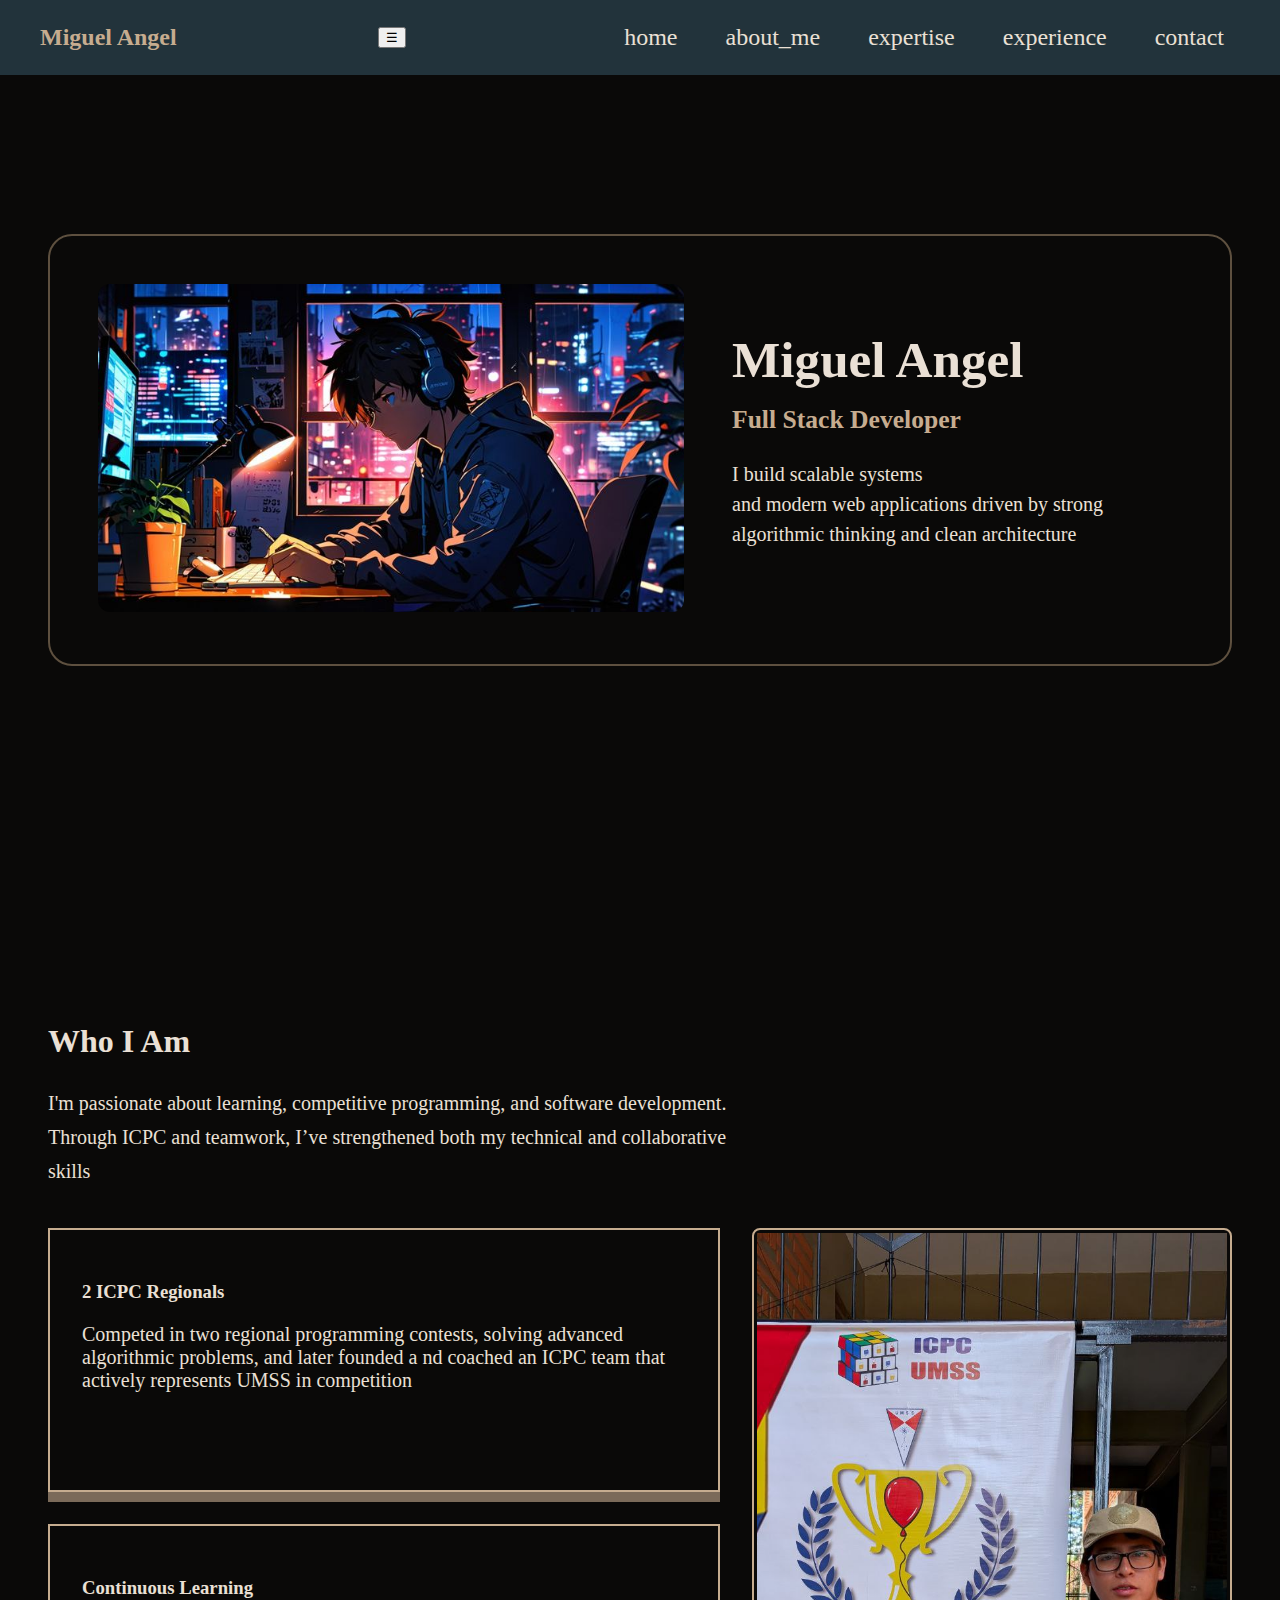
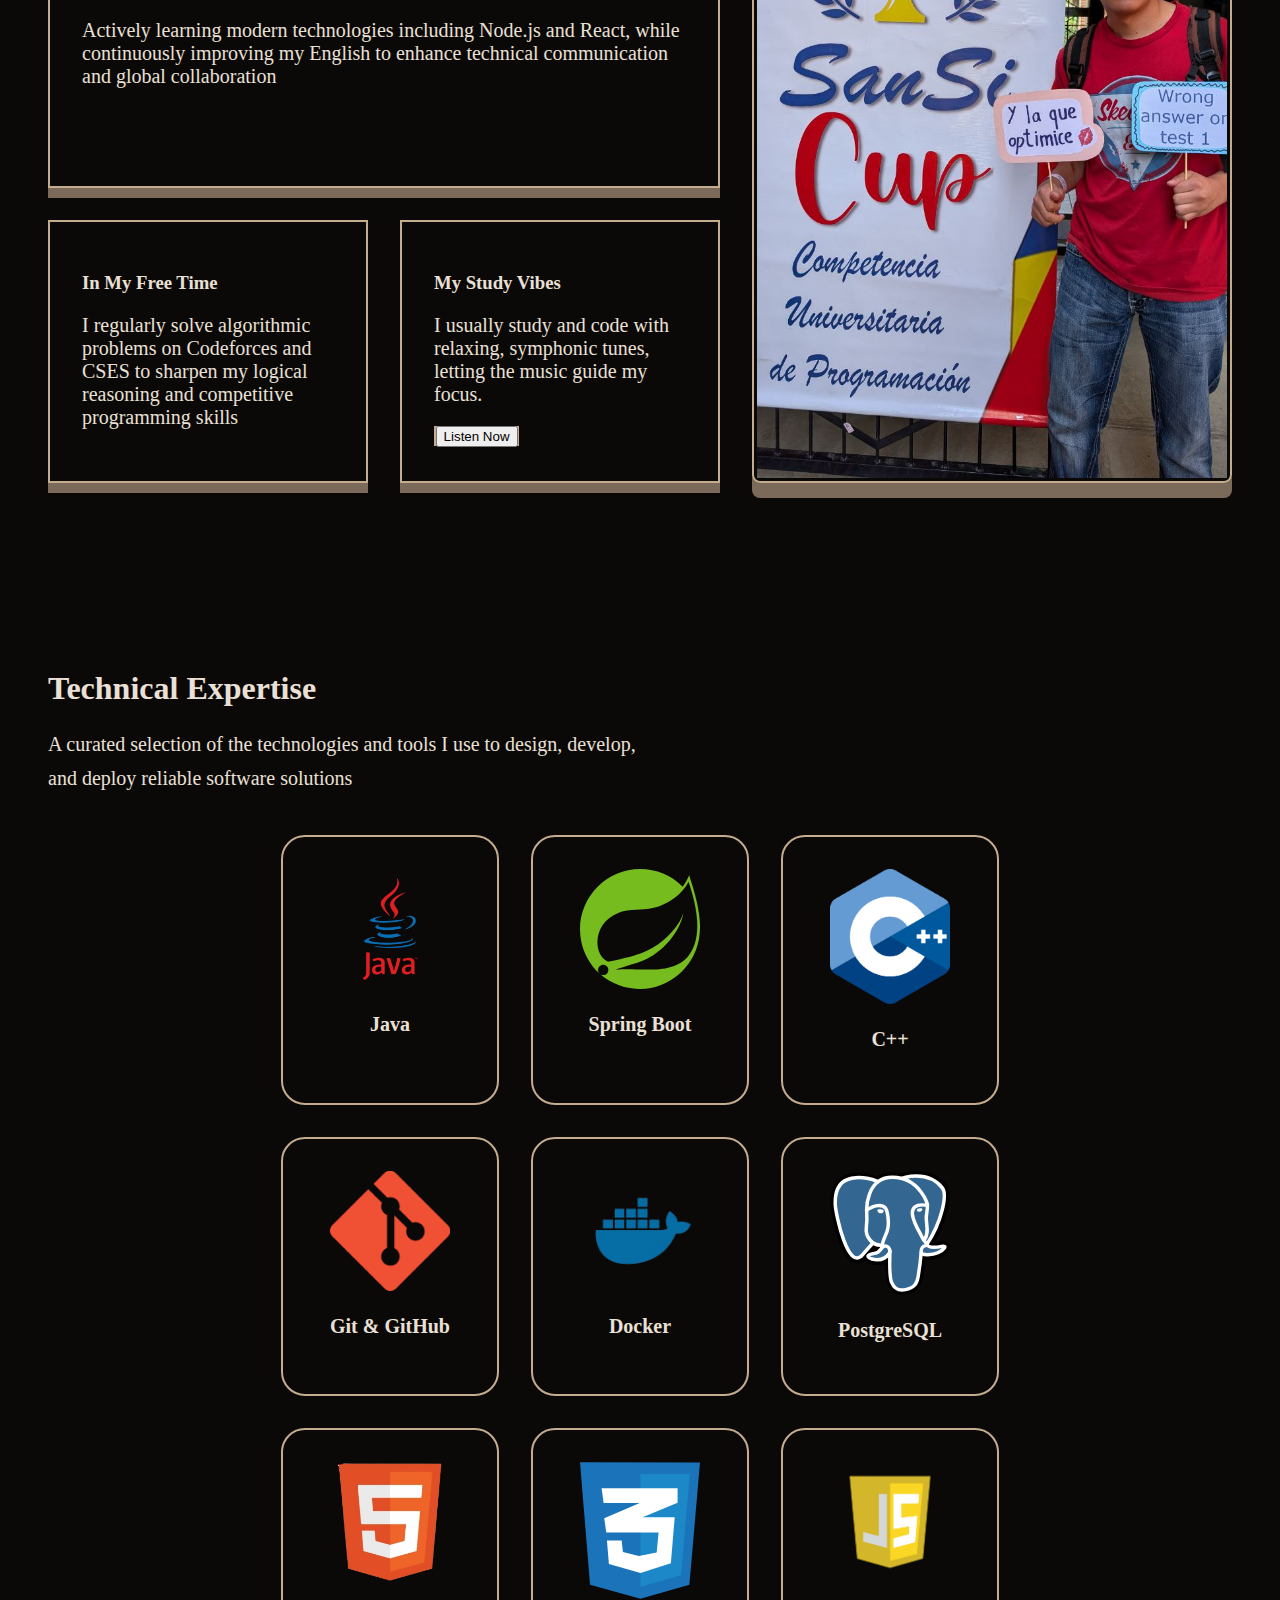
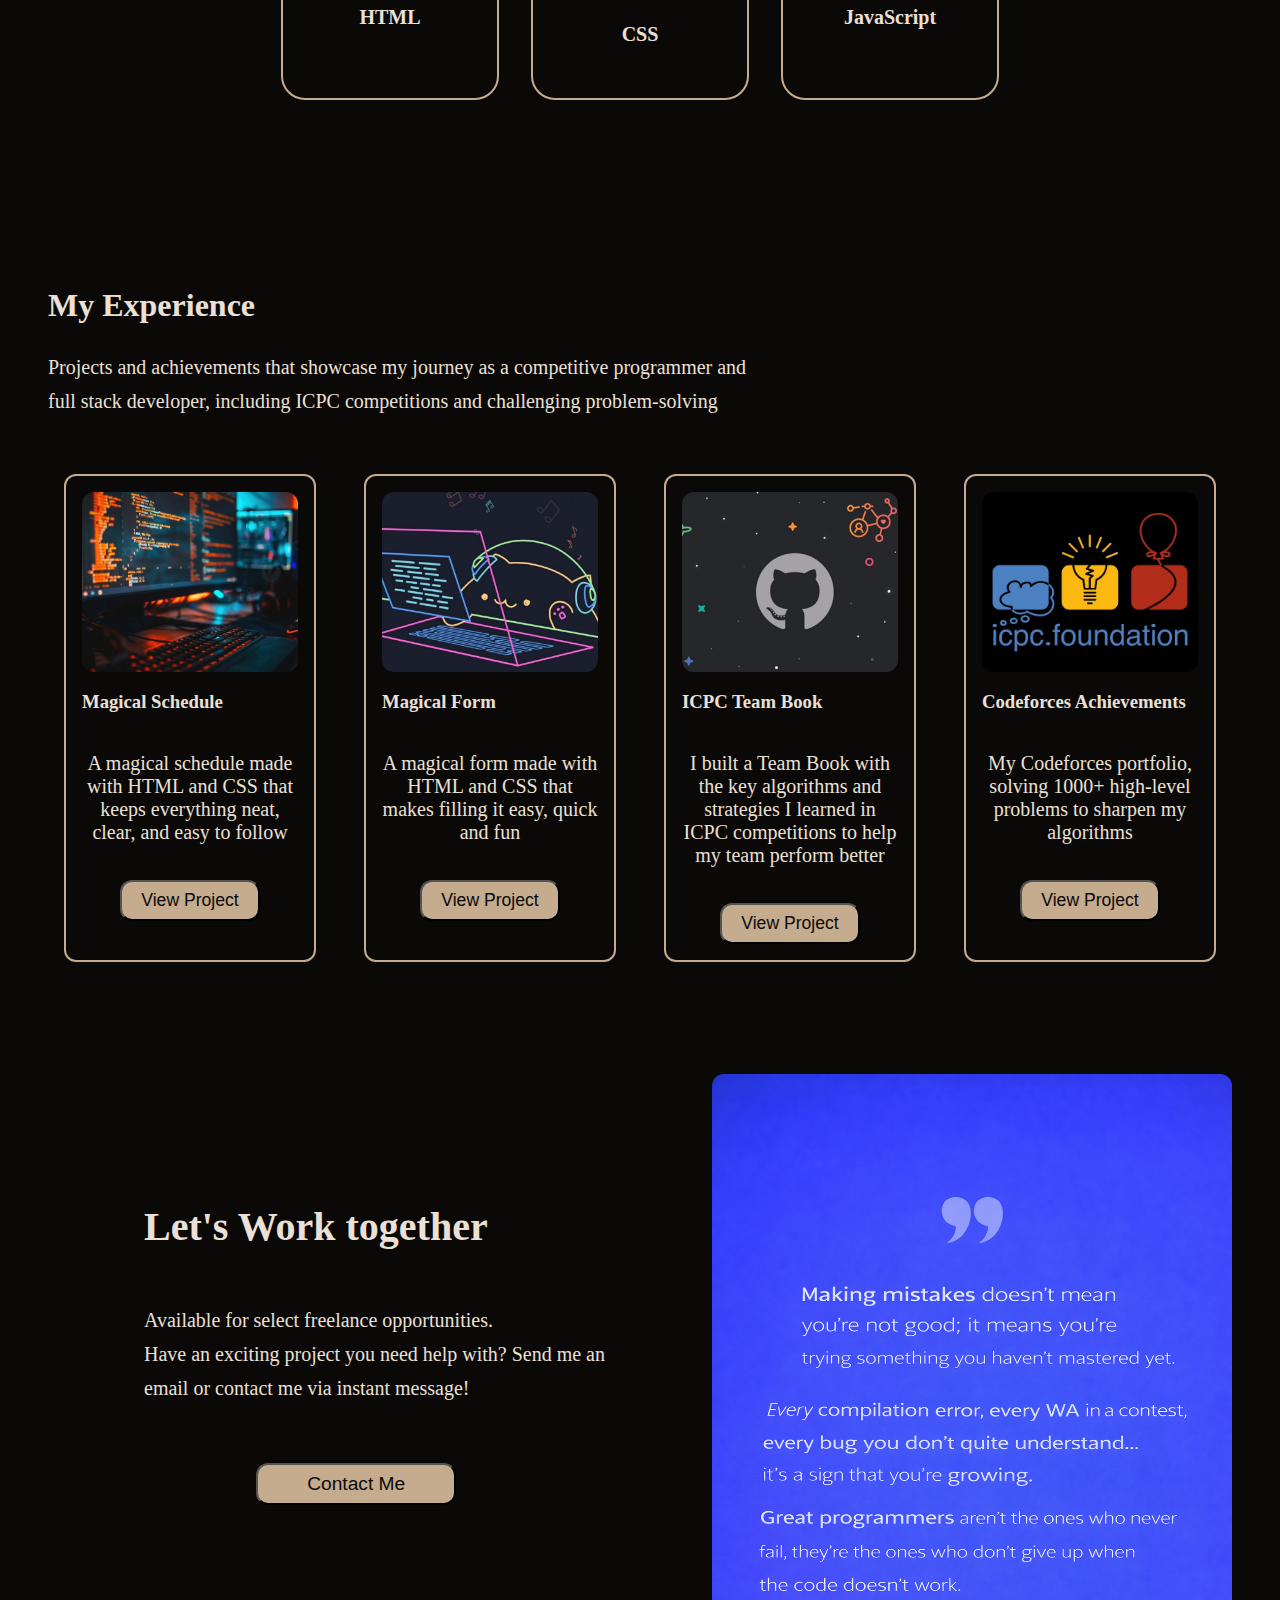
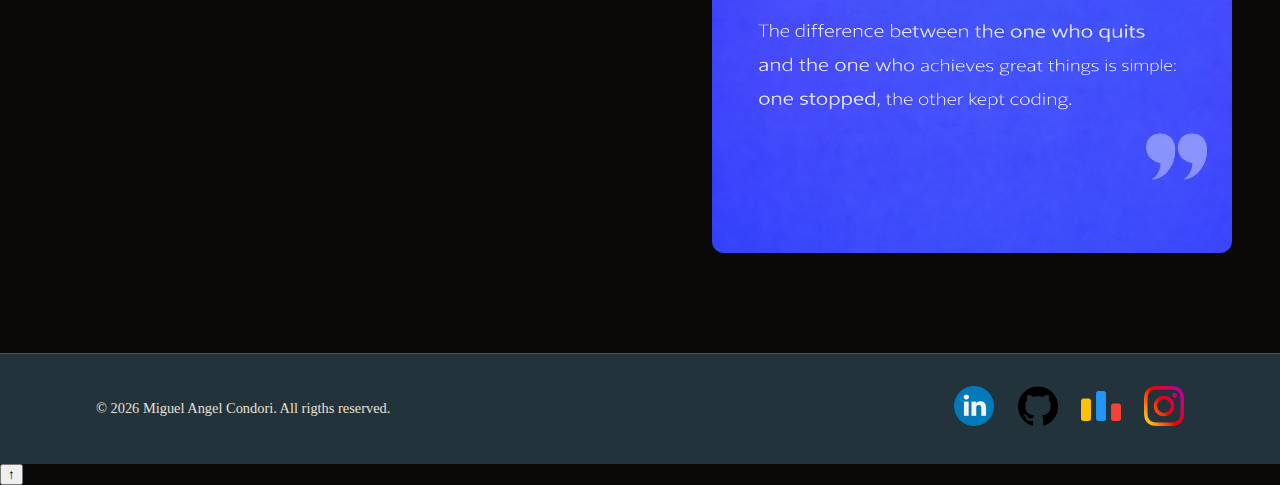
<file: index.html>
<!DOCTYPE html>
<html lang="en">
<head>
    <meta charset="UTF-8">
    <meta name="viewport" content="width=device-width, initial-scale=1.0">
    <title>Portfolio Personal</title>
    <link rel = "stylesheet" href = "style.css">
</head>
<body>
    <header class = "header">
            <div class = "brand">
                Miguel Angel
            </div>
            <button class="menu-btn">
                ☰
            </button>
            <nav class = "nav">
                <ul>
                    <li><a href="#home" id = "nav-home">home</a></li>
                    <li><a href="#about_me" id = "nav-about_me">about_me</a></li>
                    <li><a href="#expertise" id = "nav-expertise">expertise</a></li>
                    <li><a href="#experience" id = "nav-experience">experience</a></li>
                    <li><a href="#contact" id = "nav-contact">contact</a></li>
                </ul>    
            </nav>
    </header>
    <section id = "home" class = "hero">
        <div class = "container">
            <div class = "hero-container">
                <div class = "hero-image">
                    <img src = "img/programmer.jpg" alt = "Programming illustration">
                </div>
                <div class = "hero-text">
                    <h1>Miguel Angel</h1>
                    <h2>Full Stack Developer</h2>
                    <p>
                         I build scalable systems <br>and modern web applications 
                        driven by strong algorithmic thinking and clean architecture 
                    </p>
                </div>
            </div>
        </div>
    </section>

<section id = "about_me">
        <div class = "container">
            <section class = "about_me-text">
                <h2>Who I Am</h2>
                <p>
                    I'm passionate about learning, competitive programming, and software development.
                    Through ICPC and teamwork, I’ve strengthened both my technical and collaborative skills 
                </p>
            </section>
            <div class="about_me-grid">
                <div class="about_me-card" id = "card11">
                    <article>
                        <h3>2 ICPC Regionals</h3>
                        <p>
                            Competed in two regional programming contests,
                            solving advanced algorithmic problems, and later founded a
                            nd coached an ICPC team that actively represents UMSS in competition
                        </p>
                    </article>
                </div>

                <div class="about_me-card" id = "card22">
                    <article>
                        <h3>Continuous Learning</h3>
                        <p>
                        Actively learning modern technologies 
                        including Node.js and React, while continuously 
                        improving my English to enhance technical 
                        communication and global collaboration 
                        </p>
                    </article>
                </div>

                <div class="about_me-card" id = "card33">
                    <article>
                        <h3>In My Free Time</h3>
                        <p>
                        I regularly solve algorithmic problems 
                        on Codeforces and CSES to sharpen my logical 
                        reasoning and competitive programming skills
                        </p>
                    </article>
                </div>

                <div class="about_me-card" id = "card44">
                    <article>
                        <h3>My Study Vibes</h3>
                        <p>
                            I usually study and code with relaxing, 
                            symphonic tunes, letting the music guide 
                            my focus.
                        </p>
                        <a href="https://www.youtube.com/watch?v=mZzXnth9FAs&list=RDmZzXnth9FAs&start_radio=1" target = "_blank" class = "about_me-link">
                            <button class="about_me-button">Listen Now</button>
                        </a>
                    </article>
                </div>

                <div id = "card55" >
                    <img src="img/me.jpeg" alt="foto_me" class="about_me-icon">
                </div>
            </div>
        </div>
    </section>

    <section id = "expertise">
        <div class = "container">
            <section class = "skill-text">
                <h2 id = "expertise2">Technical Expertise</h2>
                <p>
                A curated selection of the technologies and tools I use to design,
                develop, and deploy reliable software solutions
                </p>
            </section>
            <div class = "skill">
                <div class="skill-grid">
                    <div class = "skill-card" id = "card1">
                        <img src="img/javas.webp" alt="Java logo" class="skill-icon">
                        <p> Java </p>
                    </div>
                    <div class = "skill-card" id = "card2">
                        <img src="img/spring.svg" alt="Spring Boot logo" class="skill-icon">
                        <p> Spring Boot </p>
                    </div>
                    <div class = "skill-card" id = "card3">
                        <img src="img/c++.png" alt="C++ logo" class="skill-icon">
                        <p> C++</p>
                    </div>
                    <div class = "skill-card" id = "card4">
                        <img src="img/git.png" alt="Git logo" class="skill-icon">
                        <p>Git & GitHub</p>
                    </div>
                    <div class = "skill-card" id = "card5">
                        <img src="img/docker2.png" alt="Docker logo" class="skill-icon">
                        <p>Docker</p>
                    </div>
                    <div class = "skill-card" id = "card6">
                        <img src="img/Postgresql.svg" alt="PostgreSQL logo" class="skill-icon">
                        <p>PostgreSQL</p>
                    </div>
                    <div class = "skill-card" id = "card7">
                        <img src="img/html2.png" alt="HTML logo" class="skill-icon">
                        <p>HTML</p>
                    </div>
                    <div class = "skill-card" id = "card8">
                        <img src="img/css-3.svg" alt="CSS logo" class="skill-icon">
                        <p>CSS</p>
                    </div>
                    <div class = "skill-card" id = "card9">
                        <img src="img/javascript.webp" alt="JavaScript logo" class="skill-icon">
                        <p>JavaScript</p>
                    </div>
                </div>
            </div>
        </div>
    </section>
    <section id = "experience">
        <div class = "container">
            <section class = "experience-text">
                <h2>My Experience</h2>
                <p>
                    Projects and achievements that showcase my journey as a competitive programmer 
                    and full stack developer,
                     including ICPC competitions and 
                     challenging problem-solving 
                </p>
            </section>
            <div class = "experience-content">
                <article class = "experience-card">
                    <img src = "img/proyecto1.jpg" alt = "project1" class = "experience-icon">
                        <h3>Magical Schedule</h3>
                        <p>
                         A magical schedule made with HTML and CSS 
                        that keeps everything neat, clear,
                         and easy to follow 
                        </p>
                    <article class = "experience-content-buttom">
                         <button><a href="Projects/HorarioMagico.html" alt = "codeforces" target = "_blank">View Project</a></button>       
                    </article>
                </article>
                <article class = "experience-card">
                    <img src = "img/proyecto2.jpg" alt = "project2" class = "experience-icon">
                            <h3>Magical Form</h3>
                            <p>
                            A magical form made with HTML and CSS 
                            that makes filling it easy, quick <br> and fun 
                            </p>
                        <article class = "experience-content-buttom">
                        <button><a href="Projects/RegistroMagico.html" alt = "codeforces" target = "_blank">View Project</a></button>      
                    </article>
                </article>
                <article class = "experience-card">
                    <img src = "img/proyecto3.jpg" alt = "project3" class = "experience-icon">
                    <h3>ICPC Team Book</h3>
                    <p>
                        I built a Team Book with the key algorithms and strategies 
                        I learned in ICPC competitions 
                        to help my team perform better
                    </p>
                    <article class = "experience-content-buttom">
                         <button><a href="https://github.com/Chambeador/TeamBook-Personal/tree/main/algorithm" alt = "github perfile" target="_blank">View Project</a></button>    
                    </article>
                </article>
                <article class = "experience-card">
                    <img src = "img/projectoLast.jpeg" alt = "project4" class = "experience-icon" >
                    <h3>Codeforces Achievements</h3>
                    <p>
                         My Codeforces portfolio, solving 1000+ high-level 
                        problems to sharpen my algorithms 
                    </p>
                    <article class = "experience-content-buttom">
                         <button><a href="https://codeforces.com/profile/Simurdiera_MAC" alt = "codeforces" target = "_blank">View Project</a></button>    
                    </article>
                </article>
            </div>
        
        </div>    
    </section>

    
    <section id = "contact">
        <div class = "container">
            <div class = "contact-container">
                <section class = "contact-text">
                    <h2>Let's Work together</h2>
                    <p>
                        Available for select freelance opportunities. <br>
                        Have an exciting project you need help with?
                        Send me an email or contact me via instant message!
                    </p>
                     <div class = "contact-links">
                        <button class = "contact-button">
                            <a href="mailto:miguelcondoriwtf2@gmail.com">
                                Contact Me
                            </a>
                        </button>
                     </div>
                </section>
                <article class = "contact-img">
                    <img src="img/moti123.png" class = "contact-icon">
                </article>
            </div>
        </div>
    </section>
    <footer class = "footer">
        <p>© 2026 Miguel Angel Condori. All rigths reserved.</p>
        <article class = "footer-links">
            <a 
                href = "https://www.linkedin.com/in/miguel-condori-698671289/" alt = "LinkedIn" 
                target = "_blank"><img src = "img/icono link.png" class = "footer-icon">
            </a>
            <a 
                href = "https://github.com/Chambeador" alt = "GitHub" 
                target = "_blank" ><img src = "img/icono git.png" class = "footer-icon">
            </a>
            <a 
                href = "https://codeforces.com/profile/Simurdiera_MAC" alt = "Codeforces" 
                target = "_blank"><img src = "img/codeforces.webp"  class = "footer-icon">
            </a>
                        <a 
                href = "https://www.instagram.com/miguel_angell322/" alt = "instagram" 
                target = "_blank"><img src = "img/ig123.webp"  class = "footer-icon">
            </a>

        </article>
    </footer>
    <button id="top-btn">↑</button>
    <script src="main.js"></script>
</body>
</html>
</file>
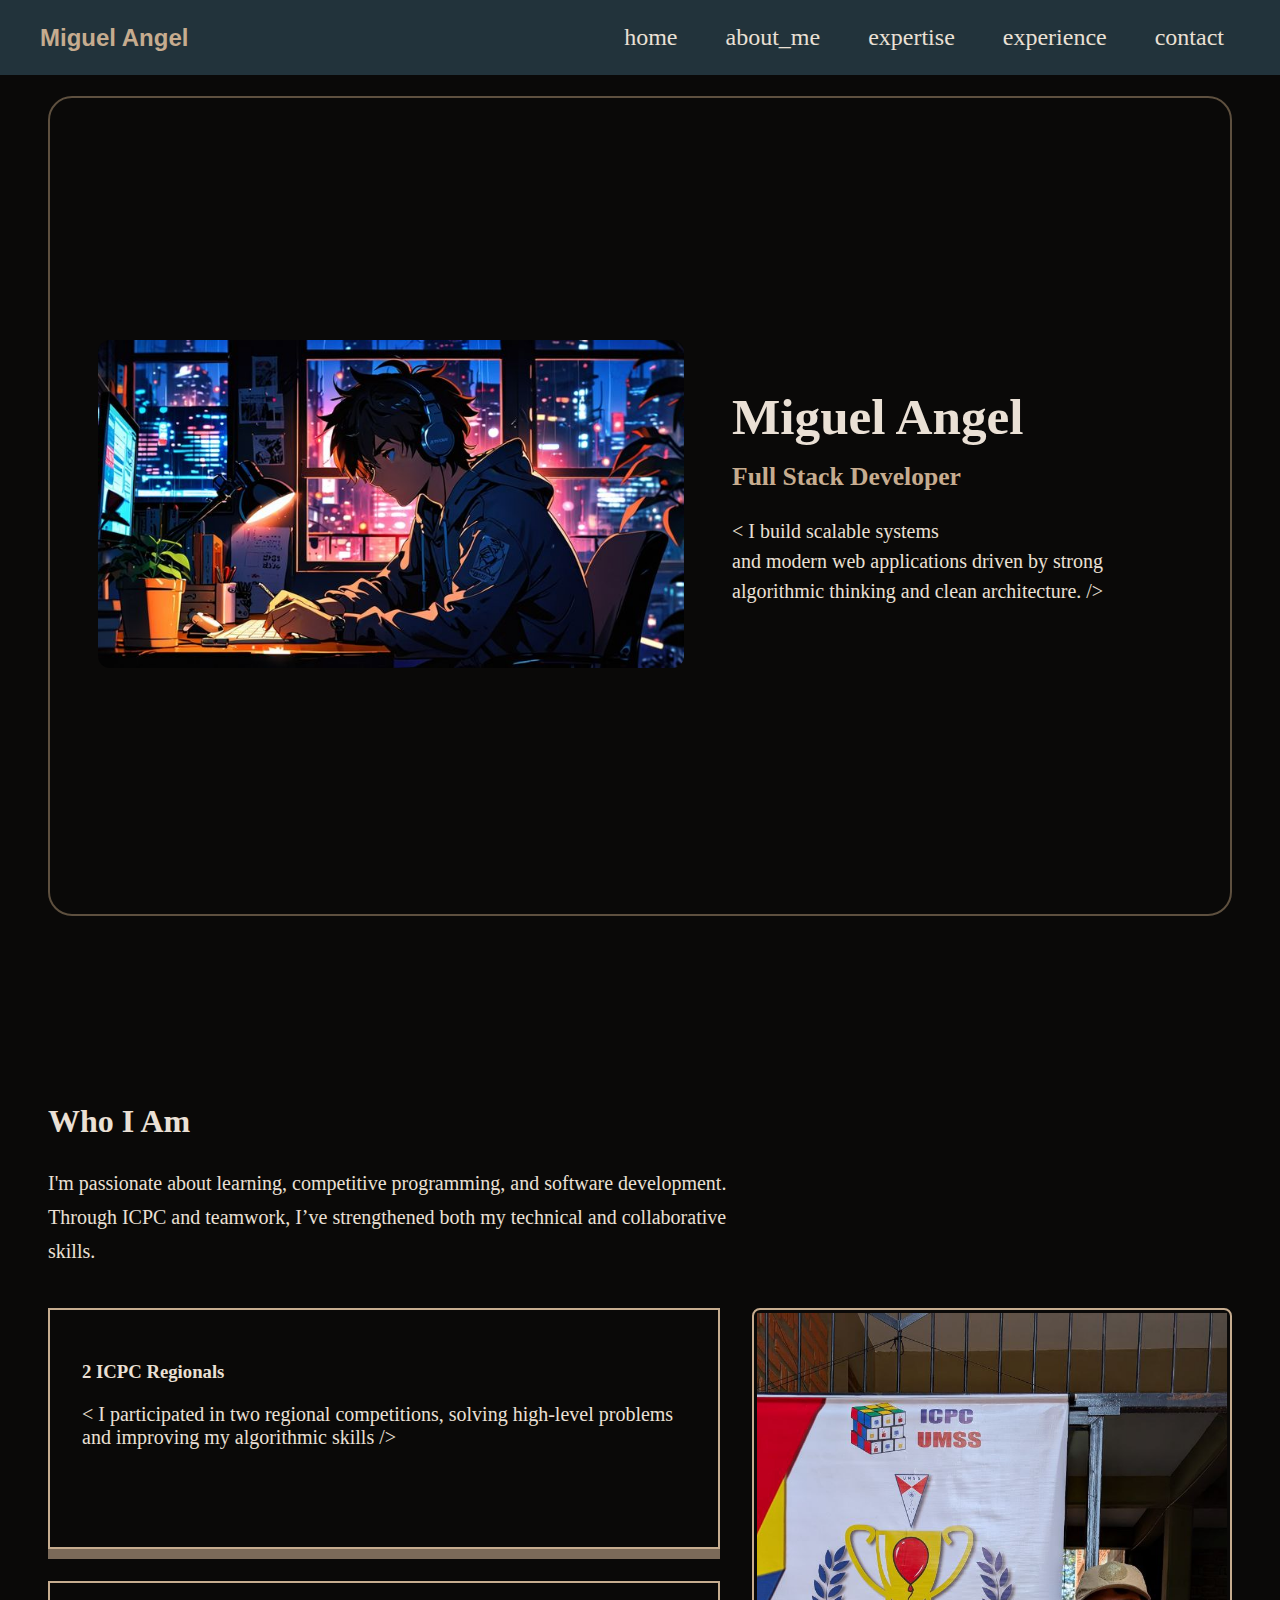
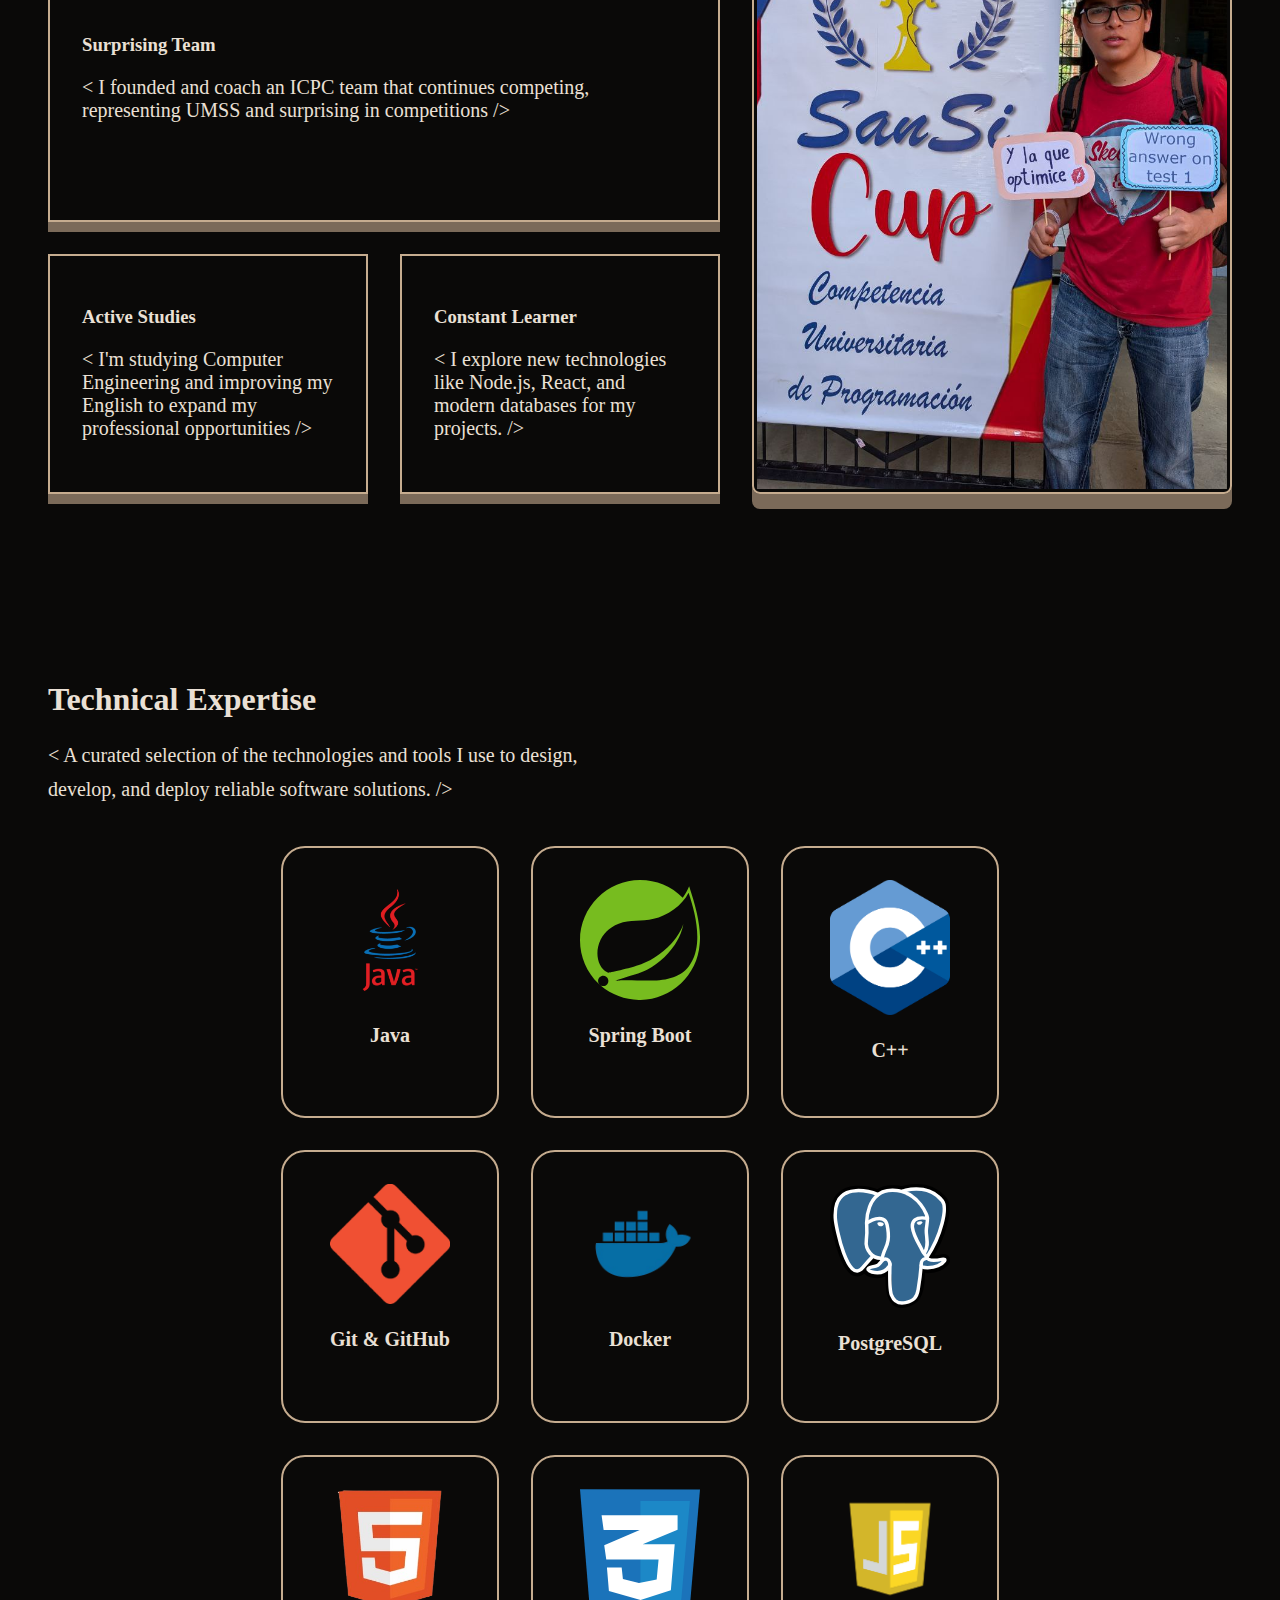
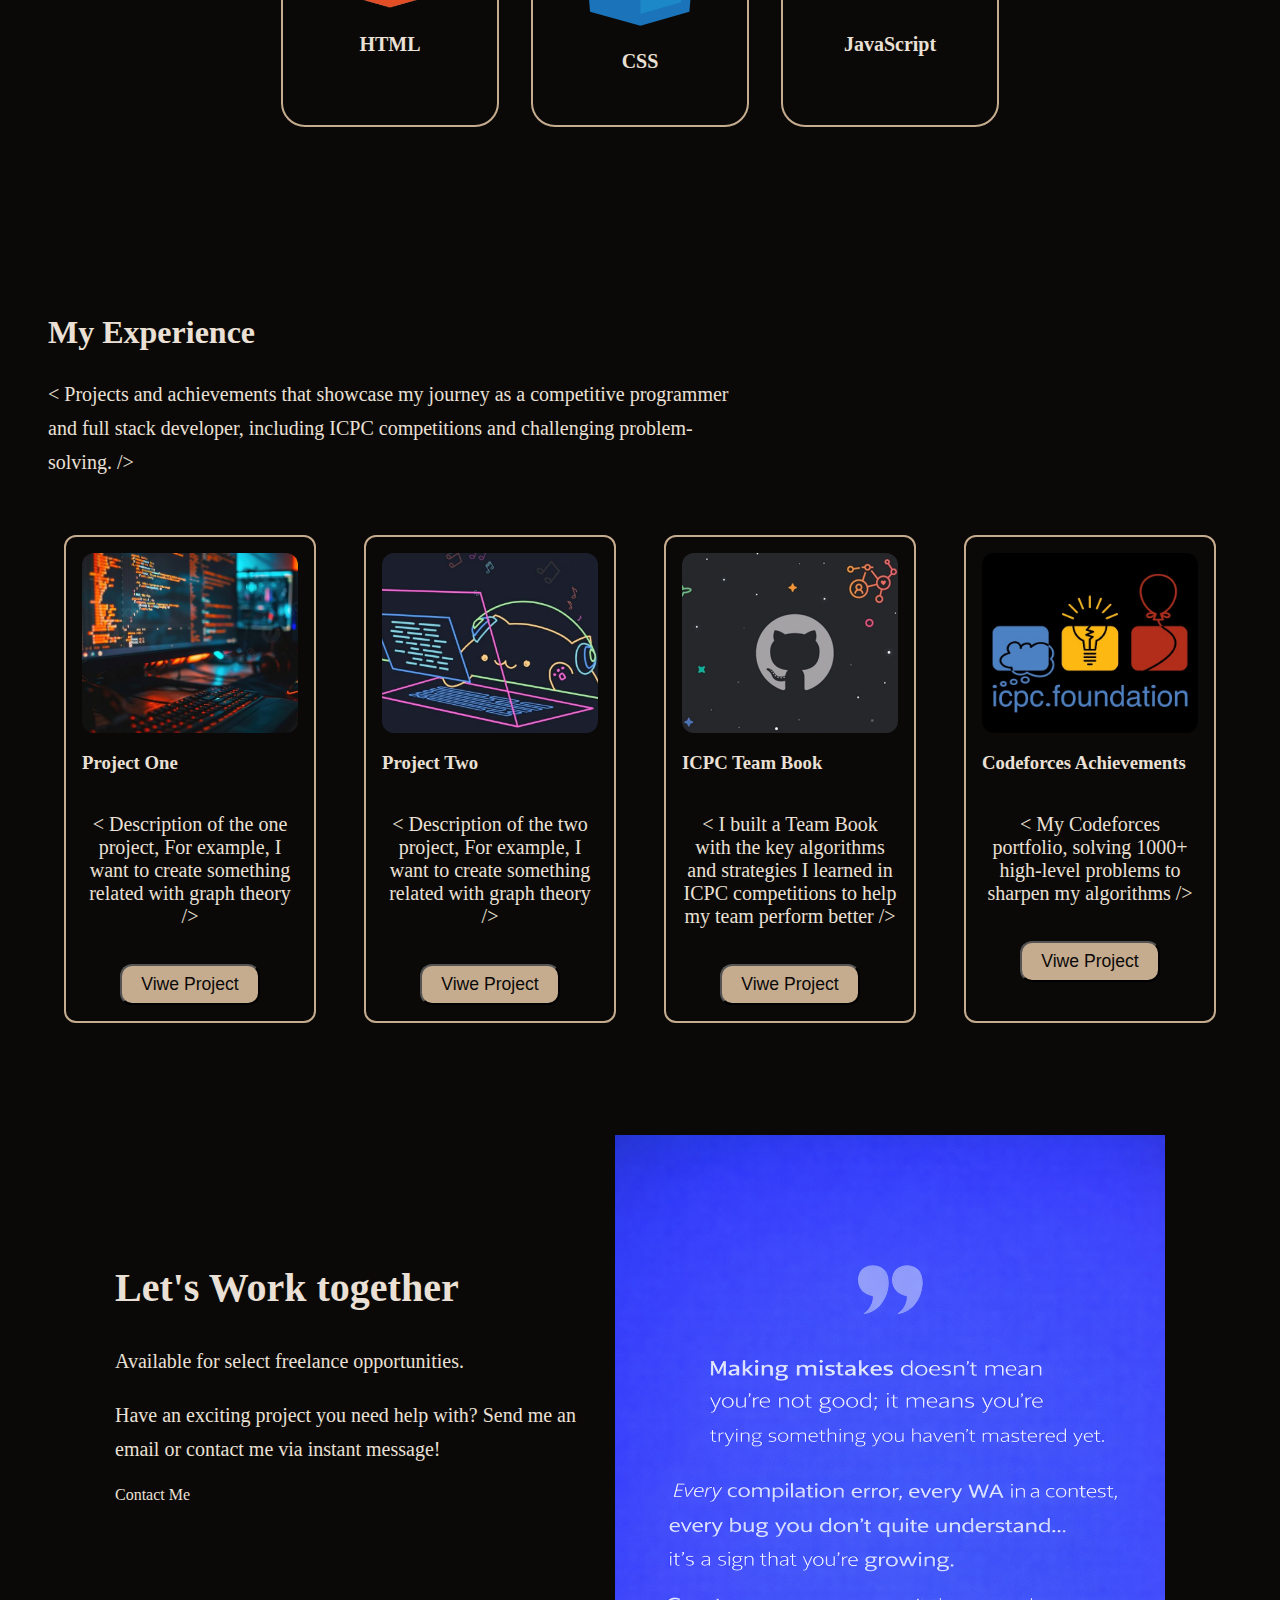
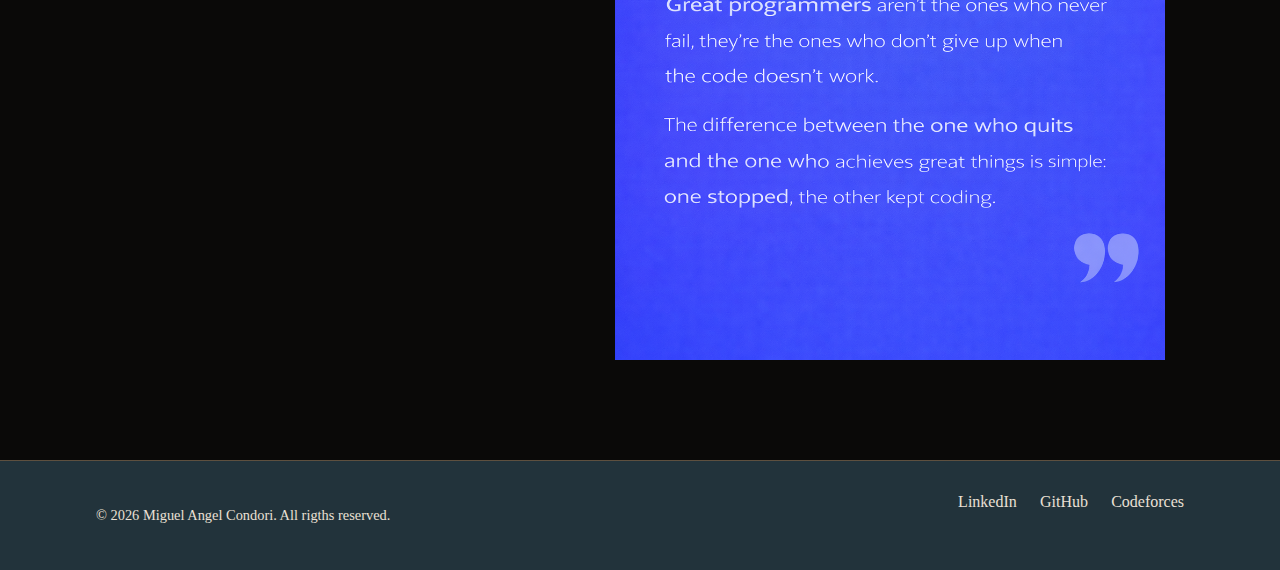
<file: Portfolio/index.html>
<!DOCTYPE html>
<html lang="en">
<head>
    <meta charset="UTF-8">
    <meta name="viewport" content="width=device-width, initial-scale=1.0">
    <title>Portfolio Personal</title>
    <link rel = "stylesheet" href = "style.css">
</head>
<body>
    <header class = "header">
            <div class = "brand">
                Miguel Angel
            </div>
            <nav class = "nav">
                <ul>
                    <li><a href="#home" id = "nav-home">home</a></li>
                    <li><a href="#about_me" id = "nav-about_me">about_me</a></li>
                    <li><a href="#expertise" id = "nav-expertise">expertise</a></li>
                    <li><a href="#experience" id = "nav-experience">experience</a></li>
                    <li><a href="#contact" id = "nav-contact">contact</a></li>
                </ul>    
            </nav>
    </header>
    <section id = "home" class = "hero">
        <div class = "container">
            <div class = "hero-container">
                <div class = "hero-image">
                    <img src = "../img/programmer.jpg" alt = "Programming illustration">
                </div>
                <div class = "hero-text">
                    <h1>Miguel Angel</h1>
                    <h2>Full Stack Developer</h2>
                    <p>
                        < I build scalable systems <br>and modern web applications 
                        driven by strong algorithmic thinking and clean architecture. />
                    </p>
                </div>
            </div>
        </div>
    </section>

<section id = "about_me">
        <div class = "container">
            <section class = "about_me-text">
                <h2>Who I Am</h2>
                <p>
                    I'm passionate about learning, competitive programming, and software development.
                    Through ICPC and teamwork, I’ve strengthened both my technical and collaborative skills.
                </p>
            </section>
            <div class="about_me-grid">
                <div class="about_me-card" id = "card11">
                    <article>
                        <h3>2 ICPC Regionals</h3>
                        <p>
                            < I participated in two regional competitions, 
                            solving high-level problems and improving 
                            my algorithmic skills />
                        </p>
                    </article>
                </div>

                <div class="about_me-card" id = "card22">
                    <article>
                        <h3>Surprising Team</h3>
                        <p>
                            < I founded and coach an ICPC team that 
                            continues competing, representing UMSS 
                            and surprising in competitions />
                        </p>
                    </article>
                </div>

                <div class="about_me-card" id = "card33">
                    <article>
                        <h3>Active Studies</h3>
                        <p>
                            < I'm studying Computer Engineering and 
                            improving my English to expand my 
                            professional opportunities />
                        </p>
                    </article>
                </div>

                <div class="about_me-card" id = "card44">
                    <article>
                        <h3>Constant Learner</h3>
                        <p>
                            < I explore new technologies like Node.js,
                            React, and modern databases 
                            for my projects. />
                        </p>
                    </article>
                </div>

                <div id = "card55" >
                    <img src="../img/me.jpeg" alt="foto_me" class="about_me-icon">
                </div>
            </div>
        </div>
    </section>

    <section id = "expertise">
        <div class = "container">
            <section class = "skill-text">
                <h2 id = "expertise2">Technical Expertise</h2>
                <p>
                < A curated selection of the technologies and tools I use to design,
                develop, and deploy reliable software solutions. />
                </p>
            </section>
            <div class = "skill">
                <div class="skill-grid">
                    <div class = "skill-card" id = "card1">
                        <img src="../img/javas.webp" alt="Java logo" class="skill-icon">
                        <p>Java</p>
                    </div>
                    <div class = "skill-card" id = "card2">
                        <img src="../img/spring.svg" alt="Spring Boot logo" class="skill-icon">
                        <p>Spring Boot</p>
                    </div>
                    <div class = "skill-card" id = "card3">
                        <img src="../img/c++.png" alt="C++ logo" class="skill-icon">
                        <p>C++</p>
                    </div>
                    <div class = "skill-card" id = "card4">
                        <img src="../img/git.png" alt="Git logo" class="skill-icon">
                        <p>Git & GitHub</p>
                    </div>
                    <div class = "skill-card" id = "card5">
                        <img src="../img/docker2.png" alt="Docker logo" class="skill-icon">
                        <p>Docker</p>
                    </div>
                    <div class = "skill-card" id = "card6">
                        <img src="../img/Postgresql.svg" alt="PostgreSQL logo" class="skill-icon">
                        <p>PostgreSQL</p>
                    </div>
                    <div class = "skill-card" id = "card7">
                        <img src="../img/html2.png" alt="HTML logo" class="skill-icon">
                        <p>HTML</p>
                    </div>
                    <div class = "skill-card" id = "card8">
                        <img src="../img/css-3.svg" alt="CSS logo" class="skill-icon">
                        <p>CSS</p>
                    </div>
                    <div class = "skill-card" id = "card9">
                        <img src="../img/javascript.webp" alt="JavaScript logo" class="skill-icon">
                        <p>JavaScript</p>
                    </div>
                </div>
            </div>
        </div>
    </section>
    <section id = "experience">
        <div class = "container">
            <section class = "experience-text">
                <h2>My Experience</h2>
                <p>
                   < Projects and achievements that showcase my journey as a competitive programmer 
                    and full stack developer,
                     including ICPC competitions and 
                     challenging problem-solving. />
                </p>
            </section>
            <div class = "experience-content">
                <article class = "experience-card">
                    <img src = "../img/proyecto1.jpg" alt = "project1" class = "experience-icon">
                    <h3>Project One</h3>
                    <p>
                        < Description of the one project, For example, 
                        I want to create something related with graph theory />
                    </p>
                    <article class = "experience-content-buttom">
                         <button><a href="https://codeforces.com/profile/Simurdiera_MAC" alt = "codeforces" target = "_blank">Viwe Project</a></button>       
                    </article>
                </article>
                <article class = "experience-card">
                    <img src = "../img/proyecto2.jpg" alt = "project2" class = "experience-icon">
                    <h3>Project Two</h3>
                    <p>
                        < Description of the two project, For example, 
                        I want to create something related with graph theory />
                    </p>
                    <article class = "experience-content-buttom">
                        <button><a href="https://codeforces.com/profile/Simurdiera_MAC" alt = "codeforces" target = "_blank">Viwe Project</a></button>      
                    </article>
                </article>
                <article class = "experience-card">
                    <img src = "../img/proyecto3.jpg" alt = "project3" class = "experience-icon">
                    <h3>ICPC Team Book</h3>
                    <p>
                        < I built a Team Book with the key algorithms and strategies 
                        I learned in ICPC competitions 
                        to help my team perform better />
                    </p>
                    <article class = "experience-content-buttom">
                         <button><a href="https://github.com/Chambeador/TeamBook-Personal/tree/main/algorithm" alt = "github perfile" target="_blank">Viwe Project</a></button>    
                    </article>
                </article>
                <article class = "experience-card">
                    <img src = "../img/projectoLast.jpeg" alt = "project4" class = "experience-icon" >
                    <h3>Codeforces Achievements</h3>
                    <p>
                        < My Codeforces portfolio, solving 1000+ high-level 
                        problems to sharpen my algorithms />
                    </p>
                    <article class = "experience-content-buttom">
                         <button><a href="https://codeforces.com/profile/Simurdiera_MAC" alt = "codeforces" target = "_blank">Viwe Project</a></button>    
                    </article>
                </article>
            </div>
        
        </div>    
    </section>

    
    <section id = "contact">
        <div class = "container">
            <div class = "contact-container">
                <section class = "contact-text">
                    <h2>Let's Work together</h2>
                    <p>
                        Available for select freelance opportunities.
                    </p>
                    <p>
                        Have an exciting project you need help with?
                        Send me an email or contact me via instant message!
                    </p>
                     <div class = "contact-links">
                        <a href="mailto:miguelcondoriwtf2@gmail.com">
                            Contact Me
                        </a>
                     </div>
                </section>
                <article class = "contact-img">
                    <img src="../img/moti123.png" class = "contact-icon">
                </article>
            </div>
        </div>
    </section>
    <footer class = "footer">
        <p>© 2026 Miguel Angel Condori. All rigths reserved.</p>
        <article class = "footer-links">
            <a href = "https://www.linkedin.com/in/miguel-condori-698671289/" alt = "LinkedIn" target = "_blank">LinkedIn</a>
                        <a href = "https://github.com/Chambeador" alt = "GitHub" target = "_blank">GitHub</a>
                        <a href = "https://codeforces.com/profile/Simurdiera_MAC" alt = "Codeforces" target = "_blank">Codeforces</a>
        </article>
    </footer>
</body>
</html>
</file>
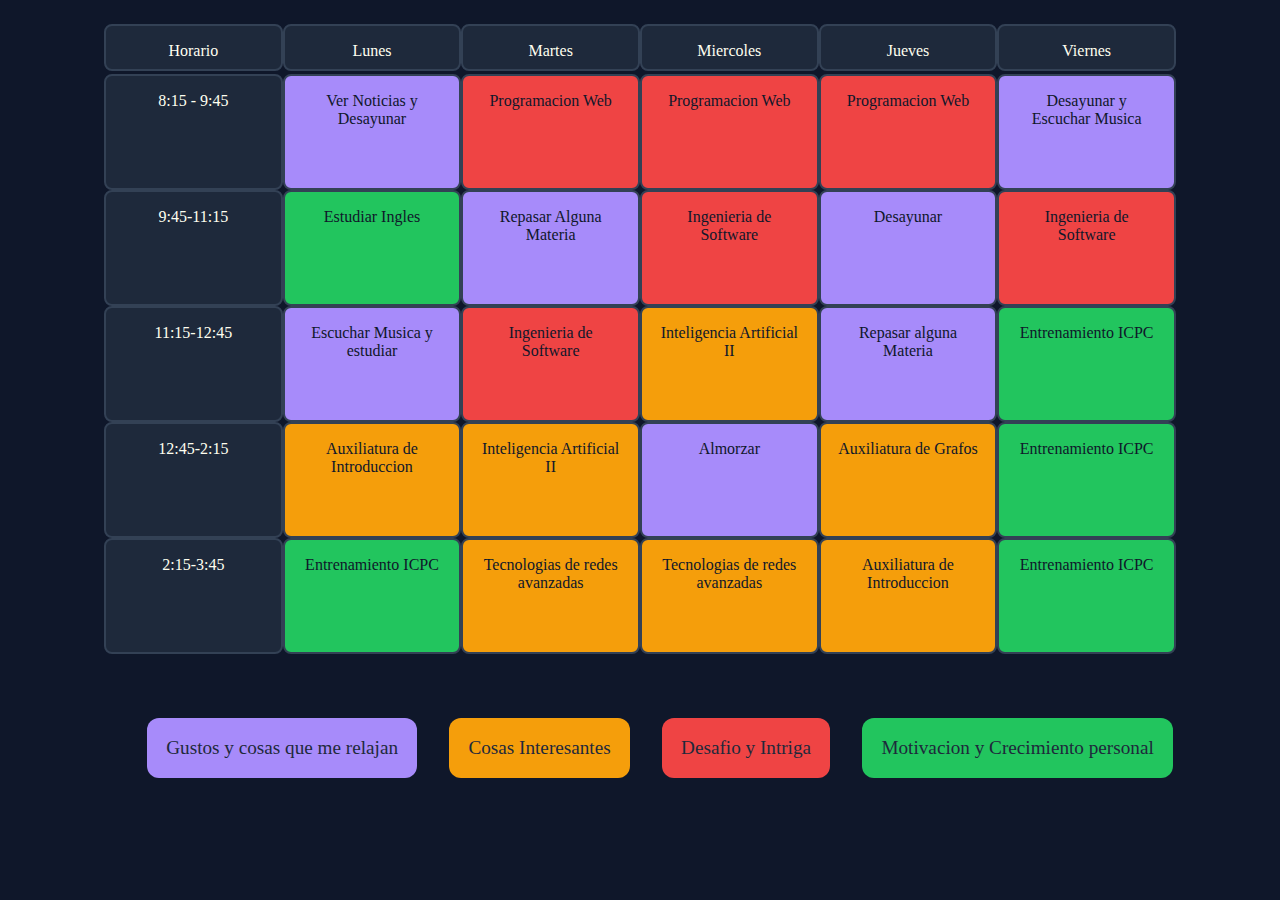
<file: Portfolio/HorarioMagico.html>
<!DOCTYPE html>
<html lang="en">
<head>
    <meta charset="UTF-8">
    <meta name="viewport" content="width=device-width, initial-scale=1.0">
    <title>Document</title>
    <link rel="stylesheet" href="style3.css">
</head>
<body>
    <div class="parent">
        <div class = "card-head card-exc" id="card1"> Horario</div>
        <div class = "card-head card-exc" id="card2"> Lunes</div>
        <div class = "card-head card-exc" id="card3"> Martes</div>
        <div class = "card-head card-exc" id="card4"> Miercoles</div>
        <div class = "card-head card-exc" id="card5"> Jueves</div>
        <div class = "card-head card-exc" id="card6"> Viernes</div>
        <div class = "card card-exc" id="card7"> 8:15 - 9:45</div>
        <div class = "card preference" id="card8"> Ver Noticias y Desayunar</div>
        <div class = "card challenge" id="card9"> Programacion Web</div>
        <div class = "card challenge" id="card10"> Programacion Web</div>
        <div class = "card challenge" id="card11"> Programacion Web</div>
        <div class = "card preference" id="card12"> Desayunar y Escuchar Musica</div>
        <div class = "card card-exc" id="card13"> 9:45-11:15</div>
        <div class = "card motivation" id="card14"> Estudiar Ingles</div>
        <div class = "card preference" id="card15"> Repasar Alguna Materia</div>
        <div class = "card challenge" id="card16"> Ingenieria de Software</div>
        <div class = "card preference" id="card17"> Desayunar</div>
        <div class = "card challenge" id="card18"> Ingenieria de Software</div>
        <div class = "card card-exc" id="card19"> 11:15-12:45</div>
        <div class = "card preference" id="card20"> Escuchar Musica y estudiar</div>
        <div class = "card challenge" id="card21"> Ingenieria de Software</div>
        <div class = "card interest" id="card22"> Inteligencia Artificial II</div>
        <div class = "card preference" id="card23"> Repasar alguna Materia</div>
        <div class = "card motivation" id="card24"> Entrenamiento ICPC</div>
        <div class = "card card-exc" id="card25"> 12:45-2:15</div>
        <div class = "card interest" id="card26"> Auxiliatura de Introduccion</div>
        <div class = "card interest" id="card27"> Inteligencia Artificial II</div>
        <div class = "card preference" id="card28"> Almorzar</div>
        <div class = "card interest" id="card29"> Auxiliatura de Grafos</div>
        <div class = "card motivation" id="card30"> Entrenamiento ICPC</div>
        <div class = "card card-exc" id="card31"> 2:15-3:45</div>
        <div class = "card motivation" id="card32"> Entrenamiento ICPC</div>
        <div class = "card interest" id="card33"> Tecnologias de redes avanzadas</div>
        <div class = "card interest" id="card34"> Tecnologias de redes avanzadas</div>
        <div class = "card interest" id="card35"> Auxiliatura de Introduccion</div>
        <div class = "card motivation" id="card36"> Entrenamiento ICPC</div>
    </div>
    <div class = "about_me">
        <ul>
            <li class = "about_me-preference data">Gustos y cosas que me relajan</li>
            <li class = "about_me-interest data">Cosas Interesantes</li>
            <li class = "about_me-challenge data">Desafio y Intriga</li>
            <li class = "about_me-motivation data">Motivacion y Crecimiento personal</li>
        </ul>
    </div>
</body>
</html>
</file>
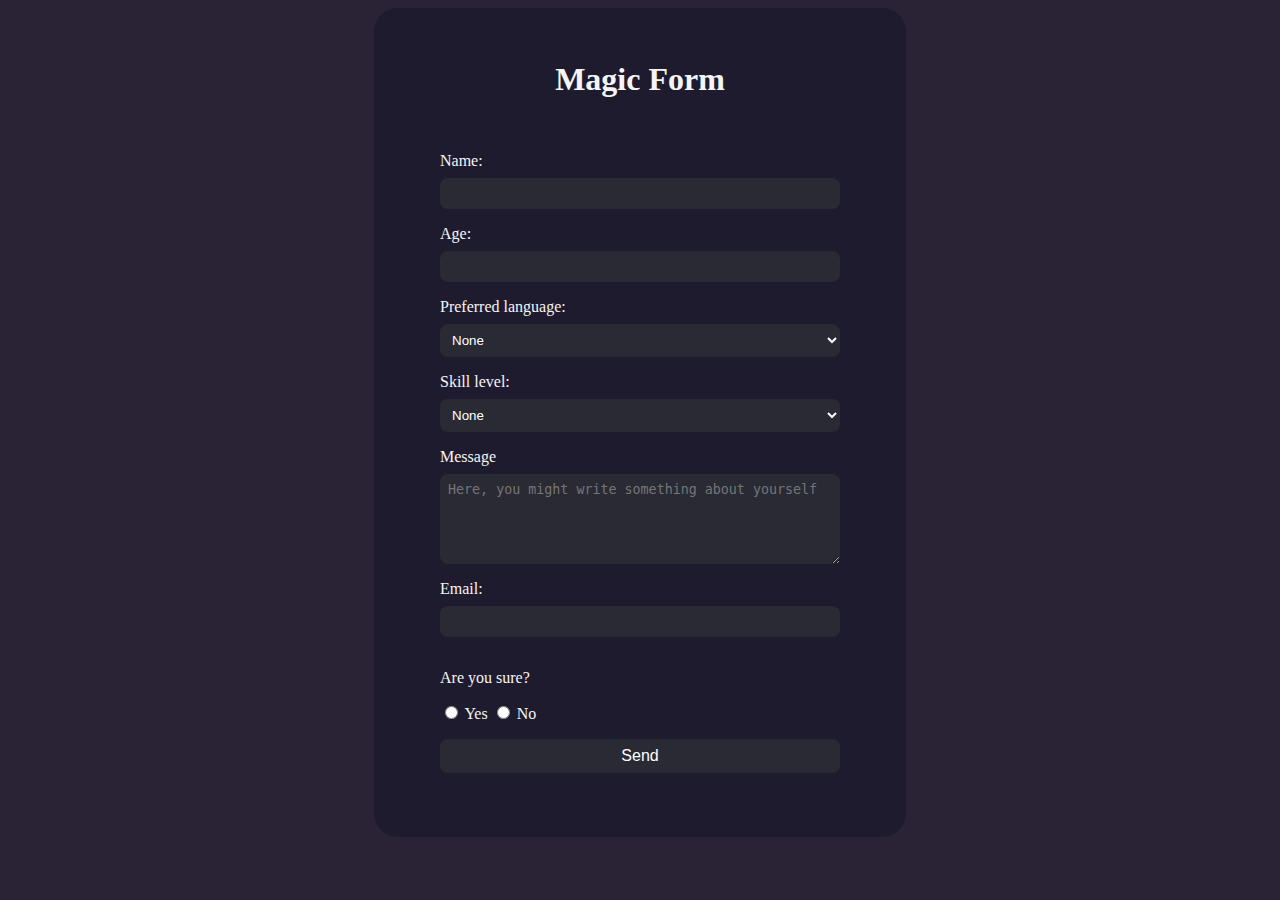
<file: Portfolio/RegistroMagico.html>
<!DOCTYPE html>
<html lang="en">
<head>
    <meta charset="UTF-8">
    <meta name="viewport" content="width=device-width, initial-scale=1.0">
    <title>Magic Form</title>
    <link rel = "stylesheet" href="style2.css">
</head>
<body>

     <main class = "main">
        <h1>Magic Form</h1>

        <form action="#" class = "form">
            <div class = "box-content">
                <label for = "name">Name:</label>
                <input type = "text" id = "name" required class = "box">
            </div>

            <div class = "box-content">
                <label for = "age">Age:</label>
                <input type = "number" id = "age" required class = "small-box">        
            </div>
            
            <div class = "box-content">
                <label for="language">Preferred language:</label>
                <select id = "language" class = "small-box">
                    <option>None</option>
                    <option>Java</option>
                    <option>C++</option>
                    <option>Python</option>
                </select>
            </div>

            <div class = "box-content">
                <label for = "level">Skill level:</label>
                <select id = "level" class = "small-box" >
                    <option>None</option>
                    <option>Low</option>
                    <option>Medium</option>
                    <option>High</option>
                </select>
            </div>
            <div class = "box-content">
                <label for = "message">Message</label>
                <textarea id = "message" 
                placeholder="Here, you might write something about yourself" class = "box"></textarea>
            </div>   

            <div class = "box-content">
                <label for = "email">Email:</label>
                <input type = "email" id = "email" class = "box">
            </div>    
    
            <div>
                <p>Are you sure?</p>
                <input type="radio" id="yes" name = "group">
                <label for="yes">Yes</label>

                <input type="radio" id="no" name = "group">
                <label for="no">No</label>
            </div>
            <button type = "submit" class = "small-box">Send</button>
        </form>
    </main>
</body>
</html>
</file>
<file: style.css>
:root{
    --color-negro-profundo: #0A0908;
    --color-azul-oscuro: #22333B;
    --color-crema: #EAE0D5;
    --color-dorado-suave: #C6AC8F;
    --color-marron-elegante: #5E503F;
    --brillo-fuerte: rgba(198,172,143,0.6);
}


html{
    font-size: 16px;
}

body{
    background-color: var(--color-negro-profundo);
    color: var(--color-crema);
    margin: 0;
}

.header{
    position: fixed;
    width: 100%;
    font-size: 1.5rem;
    background-color: var(--color-azul-oscuro);
    padding: 1rem 2.5rem;
    display: flex;
    align-items: center;
    justify-content: space-between;
    box-sizing: border-box; /*padding no aunmente el ancho total*/
    z-index: 100;
}


.brand{
    font-weight: bold;
    color: var(--color-dorado-suave)
}



.nav ul{
    display: flex;
    gap: 1rem;
    list-style: none;
    margin: 0;
    padding:0;
}


.nav a{
    display:inline-block;
    color: var(--color-crema);
    text-decoration: none;
    padding: 0.5rem 1rem;
    border-radius: 10px;
    transition:all 0.3s ease;
}


.nav a:hover{
    background-color: var(--color-dorado-suave);
    color: var(--color-negro-profundo);
    transform: translateY(-4px);
}

.nav a::before, .nav a::after{
    color: var(--color-marron-elegante)
}


.nav a:hover::before{
    content: "[";
    margin-right: 4px;
    
}

.nav a:hover::after{
    content: "]";
    margin-left: 4px;    
}


.hero{
    min-height: 100vh;
    display: flex;
    align-items: center;
    justify-content: center;
}

.hero-container{
    border: 2px solid var(--color-marron-elegante);
    border-radius: 24px;
    display:flex;
    align-items:center;
    gap: 3rem;
    padding: 3rem;
    transition: all 0.4s ease;
}

.hero-container:hover{
    border-color: var(--color-dorado-suave);
    box-shadow: 0 0 40px var(--brillo-fuerte);
}

.hero-image img{
    width: 100%;
    max-width: 600px;
    height: auto;
    border-radius: 12px;
}

.hero-image img:hover{
    box-shadow: 0 0 25px var(--brillo-fuerte);
}

.hero-text{
    max-width: 450px;
}

.hero-text h1{
    font-size: 3.2rem;
    margin: 0;
}

.hero-text h1:hover, p:hover, h2:hover, h3:hover{
    text-shadow: 
        0 0 16px var(--brillo-fuerte),  
        0 0 24px var(--brillo-fuerte), 
        0 0 32px var(--brillo-fuerte); 
}

.hero-text h2{
    font-size: 1.6rem;
    margin-top: 1rem;
    color: var(--color-dorado-suave);
}

.hero-text p{
    margin-top: 1.5rem;
    line-height: 1.5;
}





#card1 { grid-area: 1/1/2/2;}
#card2 { grid-area: 1/2/2/3;}
#card3 { grid-area: 1/3/2/4;}
#card4 { grid-area: 2/1/3/2;}
#card5 { grid-area: 2/2/3/3;}
#card6 { grid-area: 2/3/3/4;}
#card7 { grid-area: 3/1/4/2;}
#card8 { grid-area: 3/2/4/3;}
#card9 { grid-area: 3/3/4/4;}


.skill-text{
    padding-top: 4rem ;
    margin-bottom: 2.5rem;
}

.skill-text h2{
    font-size: 2rem;
    margin-bottom: 1rem;
}

.skill-text p{
    max-width: 600px;
    line-height: 1.7;
}

.skill{
    display: flex;
    justify-content: center;
    gap:2rem;
}

.skill-grid {
    display: grid;
    grid-template-columns: 1fr 1fr 1fr; 
    justify-items: center;
    justify-content: center;
    text-align: center;
    font-weight: bold;
    gap:2rem;
}

.skill-card{
    border: 2px solid var(--color-dorado-suave);
    border-radius: 24px;
    width: 100%;
    max-width: 150px;
    padding: 2rem;
    transition: all 0.4s ease;
}

.skill-card:hover{
    /*mejor opcion marron elegante, color azul oscuro*/
    background-color: var(--color-azul-oscuro);
    transform: translateY(-15px);
    box-shadow: 0 0 50px var(--brillo-fuerte);
}
.skill-icon {
    width: 80%;
    max-width: 200px;
    height: auto;
}

.container{
    width: 100%;
    max-width: 1500px;
    margin: 0 auto;
    padding: 0 3rem;
    box-sizing: border-box;
}

p{
font-size: 1.25rem;
}


/*
Aqui empezamos con experience

*/

.experience-content{
    display:flex;
    justify-items: center;
    justify-content: center;
    gap: 1rem;
}


#experience .experience-content p{
    text-align: center;   
}


.experience-card img, .experience-card{
     transition: all 0.4s ease;
}

.experience-card{
    width: 100%;
    max-width: 300px;
    margin: 1em;
    padding: 1rem;
    border-radius: 12px;
    border: 2px solid var(--color-dorado-suave);

    display: flex;
    flex-direction: column;    
}

.experience-icon {
    width: 100%;         
    height: 180px;       
    max-height: 200px;    
    object-fit: cover;   /*para no deformar la imagen y solamente recortar*/
    border-radius: 12px;
}

.experience-card:hover img, .experience-card:hover{
       box-shadow: 
        0 0 12px var(--brillo-fuerte),  
        0 0 16px var(--brillo-fuerte), 
        0 0 32px var(--brillo-fuerte); 
}

#experience{
    padding-top: 6rem;
    padding-bottom: 6rem;
}

#experience .experience-content-buttom button {
    transition: 0.4s ease; 
}

#experience:hover .experience-content-buttom button {
    box-shadow: 
        0 0 4px var(--brillo-fuerte),  
        0 0 8px var(--brillo-fuerte), 
        0 0 16px var(--brillo-fuerte);
}




.experience-content-buttom{
    margin-top: 1em;
    display: flex;
    justify-content: center;
}

.experience-content-buttom button{
    color: var(--color-negro-profundo);
    background-color: var(--color-dorado-suave);
}

.experience-content-buttom button {
    font-size: 1.1rem;      
    padding: 0.5rem 1.2rem; 
    cursor: pointer;     
    border-radius: 12px;    
}

a{
    text-decoration: none;
    color: inherit;
}

.experience-text{
    padding-top: 4rem;
    margin-bottom: 2.5rem;
}

.experience-text h2{
    font-size: 2rem;
}

.experience-text p{
    max-width: 700px;
    line-height: 1.7;
}





/*AQUI COMENZAMOS CON ABOUT ME*/



.about_me-grid{
    display: grid;
    grid-template-columns: 1fr 1fr 1.5fr;
    grid-template-rows: 1fr 1fr 1fr;
    gap: 2rem;
}


/*

.div1 { grid-area: 1 / 1 / 2 / 3; }
.div2 { grid-area: 2 / 1 / 3 / 3; }
.div3 { grid-area: 3 / 1 / 4 / 2; }
.div4 { grid-area: 3 / 2 / 4 / 3; }
.div5 { grid-area: 1 / 3 / 4 / 4; }

*/

#card11  { grid-area: 1 / 1 / 2 / 3; }
#card22  { grid-area: 2 / 1 / 3 / 3; }
#card33  { grid-area: 3 / 1 / 4 / 2; }
#card44  { grid-area: 3 / 2 / 4 / 3; }
#card55  { grid-area: 1 / 3 / 4 / 4; }



.about_me-icon{
    width:100%;
    
}

.about_me-card{
    border: 2px solid var(--color-dorado-suave);
    padding: 2rem;
    transition: all 0.4s ease;
    box-shadow: 0 10px var(--brillo-fuerte);
}



.about_me-card:hover{
    background-color: var(--color-azul-oscuro);
    transform: translateY(-10px);
}

#card44 a{
    padding: 0.1em;
    color: black;
    background-color: var(--color-dorado-suave);
}


#card55{    
    border: 2px solid var(--color-dorado-suave);
    padding: 0.2rem;
    border-radius: 8px;
    box-shadow: 0 15px var(--brillo-fuerte);
    transition: all 0.5s ease;
}

#card55 img {
  object-fit: cover;
  height: 100%;

}

#card55:hover{
    transform: translateY(-15px);
}


#about_me{
    padding-top: 6rem;
    padding-bottom: 6rem;
}

.about_me-text{
    margin-bottom: 2.5rem;
}

.about_me-text h2{
    font-size: 2rem;
}

.about_me-text p{
    max-width: 700px;
    line-height: 1.7;
}

/*
tengo un h2 y un p
*/

/*Contenido de contact*/

.contact-container{
    display: flex;
    justify-content: center;
    justify-items: center;
}

.contact-icon{
    width: 100%;
    max-width: 550px;   /* límite máximo */
    height: auto;       /* mantiene proporción */
    object-fit: contain;
}

.contact-text{
    display: flex;
    flex-direction: column;
    justify-items: center;
    
    padding: 6em;
}

.contact-text h2{
    font-size: 2.5rem;
}

.contact-text p{
    max-width: 500px;
    line-height: 1.7;
}

.contact-links{
    display: flex;
    justify-content: center;
    justify-items: center;
    gap: 1rem;
}


/*

.experience-content-buttom{
    margin-top: 1em;
    display: flex;
    justify-content: center;
}

.experience-content-buttom button{
    color: var(--color-negro-profundo);
    background-color: var(--color-dorado-suave);
}



*/
.contact-button{
    margin-right: 2.5em;
    margin-top: 2em;
    color: var(--color-negro-profundo);
    background-color: var(--color-dorado-suave);
    cursor:pointer;
    border-radius: 12px;
    font-size: 1.2rem;
    padding: 0.5rem 1.2rem;
    width: 100%;
    max-width: 200px;
    transition: all 0.5s ease;
}

.contact-button:hover{
    scale: 1.125;
    box-shadow: 0 0 40px var(--brillo-fuerte);
}

.contact-icon{
    border-radius: 12px;
}
/*
Footer por ultimo
*/

.footer{
    display: flex;
    justify-content: space-between;
    margin-top: 6rem;
    background-color: var(--color-azul-oscuro);
    padding: 2rem 6rem;
    border-top: 1px solid var(--color-marron-elegante);
}


.footer p{
    font-size: 0.9rem;
}

.footer a{
    margin-left: 1.2em;
}

.footer-icon{
    width: 100%;
    max-width: 40px;
}





@media (max-width: 430px){
    .header{
        flex-direction: column;
        align-items: flex-start;
        font-size: 1.1rem;
    }

    .nav ul{
        flex-direction: column;
        gap: 0.2rem;
        margin-top: 0.5rem;
    }

    .hero-container{
        flex-direction: column;
        padding: 1.5em;
        margin-top: 0.2em;
        text-align: center;
    }

    .hero-text h1{
        font-size: 2.5rem;
    }

    .hero-text h2{
        font-size: 1.5rem;
    }


    .about_me-grid{
        grid-template-columns: 1fr;
    }

    #card11,#card22,#card33,#card44,#card55 {
        grid-area: auto;
    }



    .skill-grid{
        grid-template-columns: 1fr 1fr;
    }

    #card1,#card2,#card3,#card4,#card5,#card6,#card7,#card8,#card9{
        grid-area: auto;
    }

    .skill-card{
        width: 100%;
        max-width: 120px;
        padding: 1.2em;
    }

    .experience-content{
        flex-direction: column;
        align-items: center;
    }

    .contact-container{
        flex-direction: column;
        align-items: center;
        text-align: center;
    }

    .contact-text{
        padding: 2em 1em;
        align-items: center;
    }

    .contact-button{
        margin-top: 1em;
        margin-right: 0;
    }

    .contact-icon{
        margin-top: 2em;
    }

    .footer{
        flex-direction: column;
        align-items: center;
        text-align: center;
        gap:1em;
        padding: 4em 1em;
    }

}


@media (max-width: 768px){
    .header{
        font-size: 1.3rem;
    }

    .hero-container{
        flex-direction: column;
        text-align: center;
        gap: 2em;
        padding: 2em;
    }

    .about_me-grid{
        grid-template-columns: 1fr;
    }
    
    .about_me-icon{
        height: 100%;
        max-height: 700px;
    }
    #card11,
    #card22,
    #card33,
    #card44,
    #card55 {
        grid-area: auto;
    }

    .experience-content{
        flex-direction: column;
        align-items: center;
    }

    .contact-container{
        flex-direction: column;
        align-items: center;
        text-align: center;
    }

    .contact-button{
        margin: 0;
    }

    .footer{
        flex-direction: column;
        align-items: center;
        gap:2em;
    }

}
</file>
<file: Portfolio/style.css>
:root{
    --color-negro-profundo: #0A0908;
    --color-azul-oscuro: #22333B;
    --color-crema: #EAE0D5;
    --color-dorado-suave: #C6AC8F;
    --color-marron-elegante: #5E503F;
    --brillo-fuerte: rgba(198,172,143,0.6);
}


html{
    font-size: 16px;
}

body{
    background-color: var(--color-negro-profundo);
    color: var(--color-crema);
    margin: 0;
}

.header{
    position: fixed;
    width: 100%;
    font-size: 1.5rem;
    background-color: var(--color-azul-oscuro);
    padding: 1rem 2.5rem;
    display: flex;
    align-items: center;
    justify-content: space-between;
    box-sizing: border-box; /*padding no aunmente el ancho total*/
    z-index: 100;
}


.brand{
    font-weight: bold;
    font-family: Arial, Helvetica, sans-serif;
    color: var(--color-dorado-suave)
}



.nav ul{
    display: flex;
    gap: 1rem;
    list-style: none;
    margin: 0;
    padding:0;
}


.nav a{
    display:inline-block;
    color: var(--color-crema);
    text-decoration: none;
    padding: 0.5rem 1rem;
    border-radius: 10px;
    transition:all 0.3s ease;
}


.nav a:hover{
    background-color: var(--color-dorado-suave);
    color: var(--color-negro-profundo);
    transform: translateY(-4px);
}

.nav a::before, .nav a::after{
    transition: 0.3s ease;
    color: var(--color-marron-elegante)
}


.nav a:hover::before{
    content: "[";
    margin-right: 4px;
    
}

.nav a:hover::after{
    content: "]";
    margin-left: 4px;    
}



/*
Vamos a entender bien algunos conceptos
    Width ancho, en px pixeles exactos en % segun el tamaño del padre
    max-width:ancho maximo, define el limite superior, no puede crecer mas que esto aunque width: 100%
    min-width: define el limite inferior, nunca se hace mas pequeño que esto
    height similar a width pero vertical, se puede suar px,% o vh auto significa que la altura es relativa al contenido

    convinar width + max-width
    width: 100%; intenta ocupar tdo el ancho del padre
    max-width: 1300px pero no mas de 1300px

*/

.hero{
    padding: 6rem 0 4rem 0;
}

.hero-container{
    height: 80vh;
    border: 2px solid var(--color-marron-elegante);
    border-radius: 24px;
    display:flex;
    align-items:center;
    gap: 3rem;
    padding: 3rem;
    transition: all 0.4s ease;
}

.hero-container:hover{
    border-color: var(--color-dorado-suave);
    box-shadow: 0 0 40px var(--brillo-fuerte);
}

.hero-image img{
    width: 700px;
    max-width: 100%; /*en el peor de los casos toda el espacio del padre*/
    height: auto;
    border-radius: 12px;
}

.hero-image img:hover{
    box-shadow: 0 0 25px var(--brillo-fuerte);
}

.hero-text{
    max-width: 450px;
}

.hero-text h1{
    font-size: 3.2rem;
    margin: 0;
}

.hero-text h1:hover, p:hover, h2:hover, h3:hover{
    text-shadow: 
        0 0 16px var(--brillo-fuerte),  
        0 0 24px var(--brillo-fuerte), 
        0 0 32px var(--brillo-fuerte); 
}

.hero-text h2{
    font-size: 1.6rem;
    margin-top: 1rem;
    color: var(--color-dorado-suave);
}

.hero-text p{
    margin-top: 1.5rem;
    line-height: 1.5;
}


#card1 { grid-area: 1/1/2/2;}
#card2 { grid-area: 1/2/2/3;}
#card3 { grid-area: 1/3/2/4;}
#card4 { grid-area: 2/1/3/2;}
#card5 { grid-area: 2/2/3/3;}
#card6 { grid-area: 2/3/3/4;}
#card7 { grid-area: 3/1/4/2;}
#card8 { grid-area: 3/2/4/3;}
#card9 { grid-area: 3/3/4/4;}


.skill-text{
    padding-top: 4rem ;
    margin-bottom: 2.5rem;
}

.skill-text h2{
    font-size: 2rem;
    margin-bottom: 1rem;
}

.skill-text p{
    max-width: 600px;
    line-height: 1.7;
}

.skill{
    display: flex;
    justify-content: center;
    gap:2rem;
}

.skill-grid {
    display: grid;
    grid-template-rows: 1fr 1fr 1fr;
    grid-template-columns: 1fr 1fr 1fr; 
    justify-items: center;
    justify-content: center;
    text-align: center;
    font-weight: bold;
    gap:2rem;
}

.skill-card{
    border: 2px solid var(--color-dorado-suave);
    border-radius: 24px;
    width: 100%;
    max-width: 150px;
    padding: 2rem;
    transition: all 0.4s ease;
}

.skill-card:hover{
    /*mejor opcion marron elegante, color azul oscuro*/
    background-color: var(--color-azul-oscuro);
    transform: translateY(-15px);
    box-shadow: 0 0 50px var(--brillo-fuerte);
}
.skill-icon {
    width: 80%;
    max-width: 200px;
    height: auto;
}

.container{
    width: 100%;
    max-width: 1500px;
    margin: 0 auto;
    padding: 0 3rem;
    box-sizing: border-box;
}

p{
font-size: 1.25rem;
}




/*
Aqui empezamos con experience

*/


.experience-content{
    display:flex;
    justify-items: center;
    justify-content: center;
    gap: 1rem;
}


#experience .experience-content p{
    text-align: center;   
}


.experience-card img, .experience-card{
     transition: all 0.4s ease;
}

.experience-card{
    width: 100%;
    max-width: 300px;
    margin: 1em;
    padding: 1rem;
    border-radius: 12px;
    border: 2px solid var(--color-dorado-suave);

    display: flex;
    flex-direction: column;    
}

.experience-icon {
    width: 100%;         
    height: 180px;       
    max-height: 200px;    
    object-fit: cover;   /*para no deformar la imagen y solamente recortar*/
    border-radius: 12px;
}

.experience-card:hover img, .experience-card:hover{
       box-shadow: 
        0 0 12px var(--brillo-fuerte),  
        0 0 16px var(--brillo-fuerte), 
        0 0 32px var(--brillo-fuerte); 
}

#experience{
    padding-top: 6rem;
    padding-bottom: 6rem;
}

#experience .experience-content-buttom button {
    transition: 0.4s ease; 
}

#experience:hover .experience-content-buttom button {
    box-shadow: 
        0 0 4px var(--brillo-fuerte),  
        0 0 8px var(--brillo-fuerte), 
        0 0 16px var(--brillo-fuerte);
}


/*Animacion bonita*/
#experience .experience-card:hover .experience-content-buttom button{
    animation: none; 
}

#experience:hover .experience-content-buttom button {
    animation: jump-button 1s infinite ease-in-out;
    box-shadow: 
        0 0 4px var(--brillo-fuerte),  
        0 0 8px var(--brillo-fuerte), 
        0 0 16px var(--brillo-fuerte);
    transition: 0.3s ease;
}

@keyframes jump-button {
    0%, 100% { transform: translateY(0); }    
    25% { transform: translateY(-4px); }      
    50% { transform: translateY(0); }         
    75% { transform: translateY(-4px); }     
}
/*Fin de la animacion*/

.experience-content-buttom{
    margin-top: 1em;
    display: flex;
    justify-content: center;
}

.experience-content-buttom button{
    color: var(--color-negro-profundo);
    background-color: var(--color-dorado-suave);
}

.experience-content-buttom button {
    font-size: 1.1rem;      
    padding: 0.5rem 1.2rem; 
    cursor: pointer;     
    border-radius: 12px;    
}

a{
    text-decoration: none;
    color: inherit;
}

.experience-text{
    padding-top: 4rem;
    margin-bottom: 2.5rem;
}

.experience-text h2{
    font-size: 2rem;
}

.experience-text p{
    max-width: 700px;
    line-height: 1.7;
}





/*AQUI COMENZAMOS CON ABOUT ME*/



.about_me-grid{
    display: grid;
    grid-template-columns: 1fr 1fr 1.5fr;
    grid-template-rows: 1fr 1fr 1fr;
    gap: 2rem;
}


/*

.div1 { grid-area: 1 / 1 / 2 / 3; }
.div2 { grid-area: 2 / 1 / 3 / 3; }
.div3 { grid-area: 3 / 1 / 4 / 2; }
.div4 { grid-area: 3 / 2 / 4 / 3; }
.div5 { grid-area: 1 / 3 / 4 / 4; }

*/

#card11  { grid-area: 1 / 1 / 2 / 3; }
#card22  { grid-area: 2 / 1 / 3 / 3; }
#card33  { grid-area: 3 / 1 / 4 / 2; }
#card44  { grid-area: 3 / 2 / 4 / 3; }
#card55  { grid-area: 1 / 3 / 4 / 4; }



.about_me-icon{
    width:100%;
    
}

.about_me-card{
    border: 2px solid var(--color-dorado-suave);
    padding: 2rem;
    transition: all 0.4s ease;
    box-shadow: 0 10px var(--brillo-fuerte);
}



.about_me-card:hover{
    background-color: var(--color-azul-oscuro);
    transform: translateY(-10px);
}


#card55{    
    border: 2px solid var(--color-dorado-suave);
    padding: 0.2rem;
    border-radius: 8px;
    box-shadow: 0 15px var(--brillo-fuerte);
    transition: all 0.5s ease;
}

#card55 img {
  object-fit: cover;
  height: 100%;

}

#card55:hover{
    transform: translateY(-15px);
}


#about_me{
    padding-top: 6rem;
    padding-bottom: 6rem;
}

.about_me-text{
    margin-bottom: 2.5rem;
}

.about_me-text h2{
    font-size: 2rem;
}

.about_me-text p{
    max-width: 700px;
    line-height: 1.7;
}

/*
tengo un h2 y un p
*/

/*Contenido de contact*/

.contact-container{
    display: flex;
    justify-content: center;
    justify-items: center;
}

.contact-icon{
    width: 100%;
    max-width: 550px;   /* límite máximo */
    height: auto;       /* mantiene proporción */
    object-fit: contain;
}

.contact-text{
    margin-top: 6rem;
}

.contact-text h2{
    font-size: 2.5rem;
}

.contact-text p{
    max-width: 500px;
    line-height: 1.7;
}

.contact-links{
    display: flex;
    flex-direction: column;
    gap: 1rem;
}


/*
Footer por ultimo
*/

.footer{
    display: flex;
    justify-content: space-between;
    margin-top: 6rem;
    background-color: var(--color-azul-oscuro);
    padding: 2rem 6rem;
    border-top: 1px solid var(--color-marron-elegante);
}


.footer p{
    font-size: 0.9rem;
}

.footer a{
    margin-left: 1.2em;
}
</file>
<file: Portfolio/style3.css>
:root{
    --color-fondo: #0F172A;      
    --color-superficie: #1E293B;
    --color-borde: #334155;      
    --color-texto: #E2E8F0;      
    --color-acento: #38BDF8;  
    
    
    --color-motivacion: #22C55E;   
    --color-interes: #F59E0B;       
    --color-reto: #EF4444;          
    --color-gusto: #A78BFA;          

}



body{
    background-color: var(--color-fondo);
    color: #FFFFF0;
}

.parent {
    padding: 1rem 6rem;
    display: grid;
    grid-template-columns: repeat(6, 1fr);
    grid-template-rows: 50px repeat(5, 1fr);
    grid-column-gap: 0px;
    grid-row-gap: 0px;
    justify-content: center;
    text-align: center;
}

#card1 { grid-area: 1 / 1 / 2 / 2; }
#card2 { grid-area: 1 / 2 / 2 / 3; }
#card3 { grid-area: 1 / 3 / 2 / 4; }
#card4 { grid-area: 1 / 4 / 2 / 5; }
#card5 { grid-area: 1 / 5 / 2 / 6; }
#card6 { grid-area: 1 / 6 / 2 / 7; }
#card7 { grid-area: 2 / 1 / 3 / 2; }
#card8 { grid-area: 2 / 2 / 3 / 3; }
#card9 { grid-area: 2 / 3 / 3 / 4; }
#card10 { grid-area: 2 / 4 / 3 / 5; }
#card11 { grid-area: 2 / 5 / 3 / 6; }
#card12 { grid-area: 2 / 6 / 3 / 7; }
#card13 { grid-area: 3 / 1 / 4 / 2; }
#card14 { grid-area: 3 / 2 / 4 / 3; }
#card15 { grid-area: 3 / 3 / 4 / 4; }
#card16 { grid-area: 3 / 4 / 4 / 5; }
#card17 { grid-area: 3 / 5 / 4 / 6; }
#card18 { grid-area: 3 / 6 / 4 / 7; }
#card19 { grid-area: 4 / 1 / 5 / 2; }
#card20 { grid-area: 4 / 2 / 5 / 3; }
#card21 { grid-area: 4 / 3 / 5 / 4; }
#card22 { grid-area: 4 / 4 / 5 / 5; }
#card23 { grid-area: 4 / 5 / 5 / 6; }
#card24 { grid-area: 4 / 6 / 5 / 7; }
#card25 { grid-area: 5 / 1 / 6 / 2; }
#card26 { grid-area: 5 / 2 / 6 / 3; }
#card27 { grid-area: 5 / 3 / 6 / 4; }
#card28 { grid-area: 5 / 4 / 6 / 5; }
#card29 { grid-area: 5 / 5 / 6 / 6; }
#card30 { grid-area: 5 / 6 / 6 / 7; }
#card31 { grid-area: 6 / 1 / 7 / 2; }
#card32 { grid-area: 6 / 2 / 7 / 3; }
#card33 { grid-area: 6 / 3 / 7 / 4; }
#card34 { grid-area: 6 / 4 / 7 / 5; }
#card35 { grid-area: 6 / 5 / 7 / 6; }
#card36 { grid-area: 6 / 6 / 7 / 7; }

.card {
    border: 2px solid var(--color-borde);
    border-radius: 8px;
    min-height: 80px;
    padding: 1rem;
    background-color: var(--color-superficie);
}



.card-head{
    border: 2px solid var(--color-borde);
    border-radius: 8px;
    max-height: 50px;
    margin-bottom: 0.2em;
    padding: 1rem;
    background-color: var(--color-superficie);
}


.preference{
    background-color: var(--color-gusto);
}

.interest{
    background-color: var(--color-interes);
}

.motivation{
    background-color: var(--color-motivacion);
}


.challenge{
    background-color: var(--color-reto);
}

.preference, .interest, .challenge, .motivation{
    color:var(--color-fondo);
}
.head{
    max-height: 10px;
}

.about_me{
    padding-top: 2em;
    display: flex;
    justify-content: center;
    color:var(--color-superficie);
}

.about_me ul{
    display: flex;
    gap: 2rem;
    list-style: none;
}

.about_me-preference{
    background-color: var(--color-gusto);
}

.about_me-interest{
    background-color: var(--color-interes);
}


.about_me-motivation{
    background-color: var(--color-motivacion);
}

.about_me-challenge{
    background-color: var(--color-reto);
}

.data{
    font-size: 1.2rem;
    padding: 1em;
    border-radius: 12px;
}


.card-exc{
    background-color: var(--color-superficie);
}
</file>
<file: Portfolio/style2.css>
:root{
    --color-fondo: #2A2235;         
    --color-tarjeta: #1F1B2E;     
    --color-texto: #F5F5F7;       
    --color-secundario: #A1A1B5;       
    --color-detalles: #8B5CF6;      
    --color-gris: #2A2A35;

}

html{
    font-size: 16px;
}

body{
    background-color: var(--color-fondo);
    color: var(--color-texto);
}

button{
    font-size: 1rem;
}

.main{
    background-color: var(--color-tarjeta);
    display: flex;
    flex-direction: column;
    justify-content: center;
    align-items: center;
    width: 100%;
    max-width:500px;
    margin: 0 auto;
    padding: 2rem 1rem;
    border-radius: 24px;
}

.main:hover{
    box-shadow: 0 0 32px var(--color-detalles);
}

.form{
    padding: 2rem;
    border-radius: 24px;
    display: flex;
    flex-direction: column;
    gap: 1rem;
    width: 100%;
    max-width: 400px;
}

.box-content{
    display: flex;
    flex-direction: column;
    gap: 0.5rem;
}

.small-box{
    width: 100%;

}

.box,
.small-box {
    background-color: var(--color-gris);
    border: none;
    color: white;
    padding: 0.5rem;
    box-sizing: border-box;
    border-radius: 8px;
}
.box:hover,
.small-box:hover {
    box-shadow: 0 0  24px var(--color-detalles);
}

textarea {
    min-height:90px;
}

.box:focus, .small-box:focus {
    outline: 3px solid var(--color-detalles);
}
</file>
